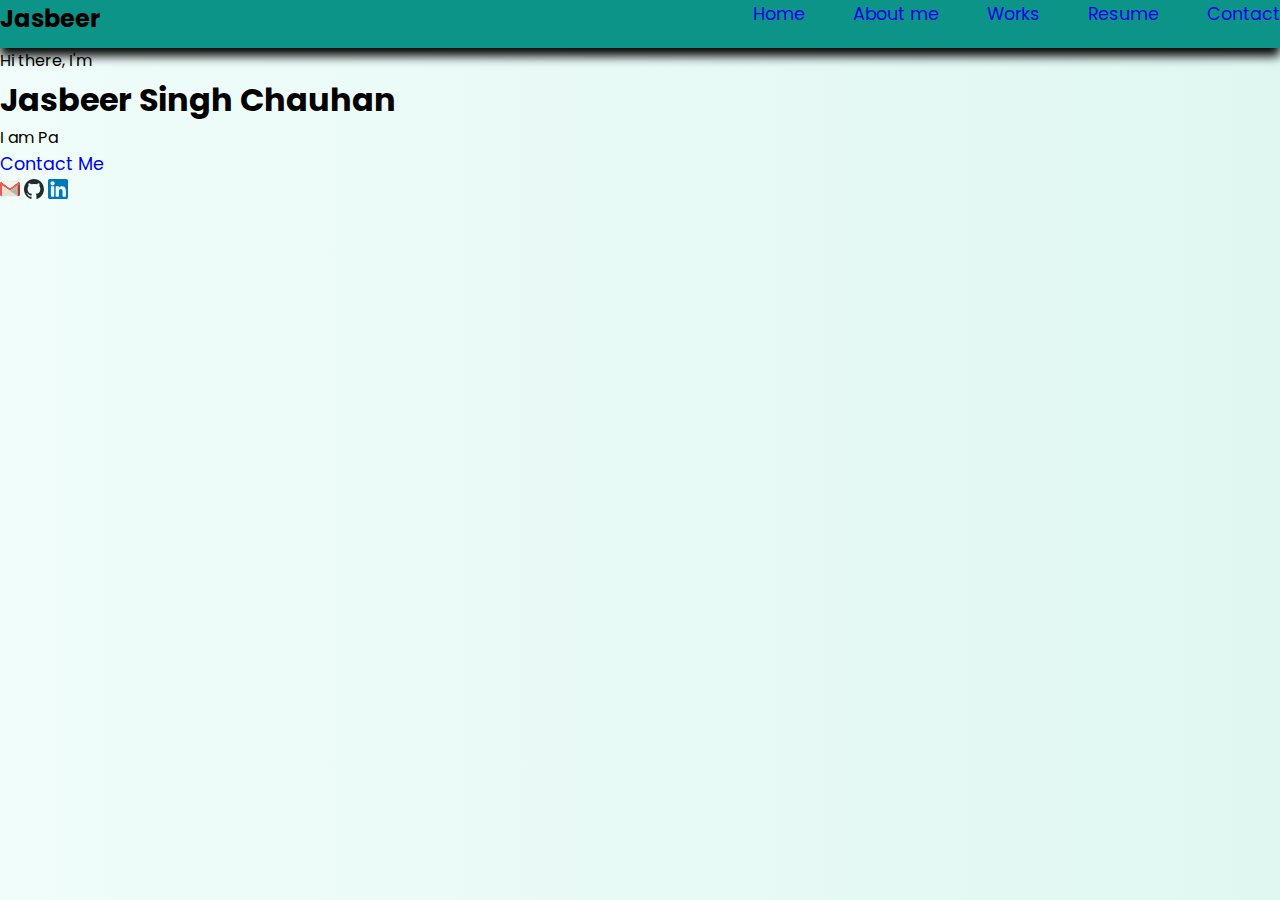
<file: index.html>
<!DOCTYPE html>
<html lang="en">
<head>
    <meta charset="UTF-8">
    <meta name="viewport" content="width=device-width, initial-scale=1.0">
    <link rel="stylesheet" href="CSS/style.css">
    <link rel="stylesheet" href="CSS/common.css">
    <title>Portfolio</title>
</head>
<body>
    <header>
        <h2 class="jasbeer"><span>J</span>asbeer</h2>
        <nav class="Main-navigation">
            <ul>
                <li><a href="index.html">Home</a></li>
                <li><a href="aboutMePage.html">About me</a></li>
                <li><a href="projectPage.html">Works</a></li>
                <li><a href="https://drive.google.com/file/d/19cXEhlN7FX0_2SlxRySGwXXA1sT1ir-6/view?usp=drivesdk">Resume</a></li>
                <li><a href="contactPage.html">Contact</a></li>
            </ul>
        </nav>
    </header>

    <main>
        <section>
            <div class="social-Media">
                <div class="content">
                    <p>Hi there, I'm</p>
                    <h1>Jasbeer Singh Chauhan</h1>
                    <p id="typewriter"></p>
                    <a href="contactPage.html">Contact Me</a>
                </div>
                <div>
                    <a href="https://mail.google.com/mail/?view=cm&fs=1&to=jasbeersinghchauhan230@gmail.com"><img src="src/gmail.svg" alt="Gmail Account" class="az"></a>
                    <a href="https://github.com/jasbeersinghchauhan"><img src="src/github.svg" alt="Github Account" class="az"></a>
                    <a href="https://www.linkedin.com/in/jasbeer-singh-chauhan-0086b9288/"><img src="src/linkedin.svg" alt="Linkedin Account" class="az"></a>
                </div>
            </div>
        <!-- <span class="portrait">
            <img src="src/portrait.jpg">
        </span> -->
        </section>
    </main>
</body>

<script>
    const text = "I am Passionate Designer";
    const speed = 100;
    const delay = 1000;

    let index = 0;
    let typing = true; 

    function typeWriter() {
        const element = document.getElementById("typewriter");

        if (typing) {
            if (index < text.length) {
                element.textContent += text.charAt(index);
                index++;
                setTimeout(typeWriter, speed);
            } else {
                typing = false;
                setTimeout(typeWriter, delay);
            }
        } else {
            if (index > 0) {
                element.textContent = text.substring(0, index - 1);
                index--;
                setTimeout(typeWriter, speed / 2);
            } else {
                typing = true;
                setTimeout(typeWriter, delay);
            }
        }
    }

    window.onload = typeWriter;
</script>
</html>
</file>
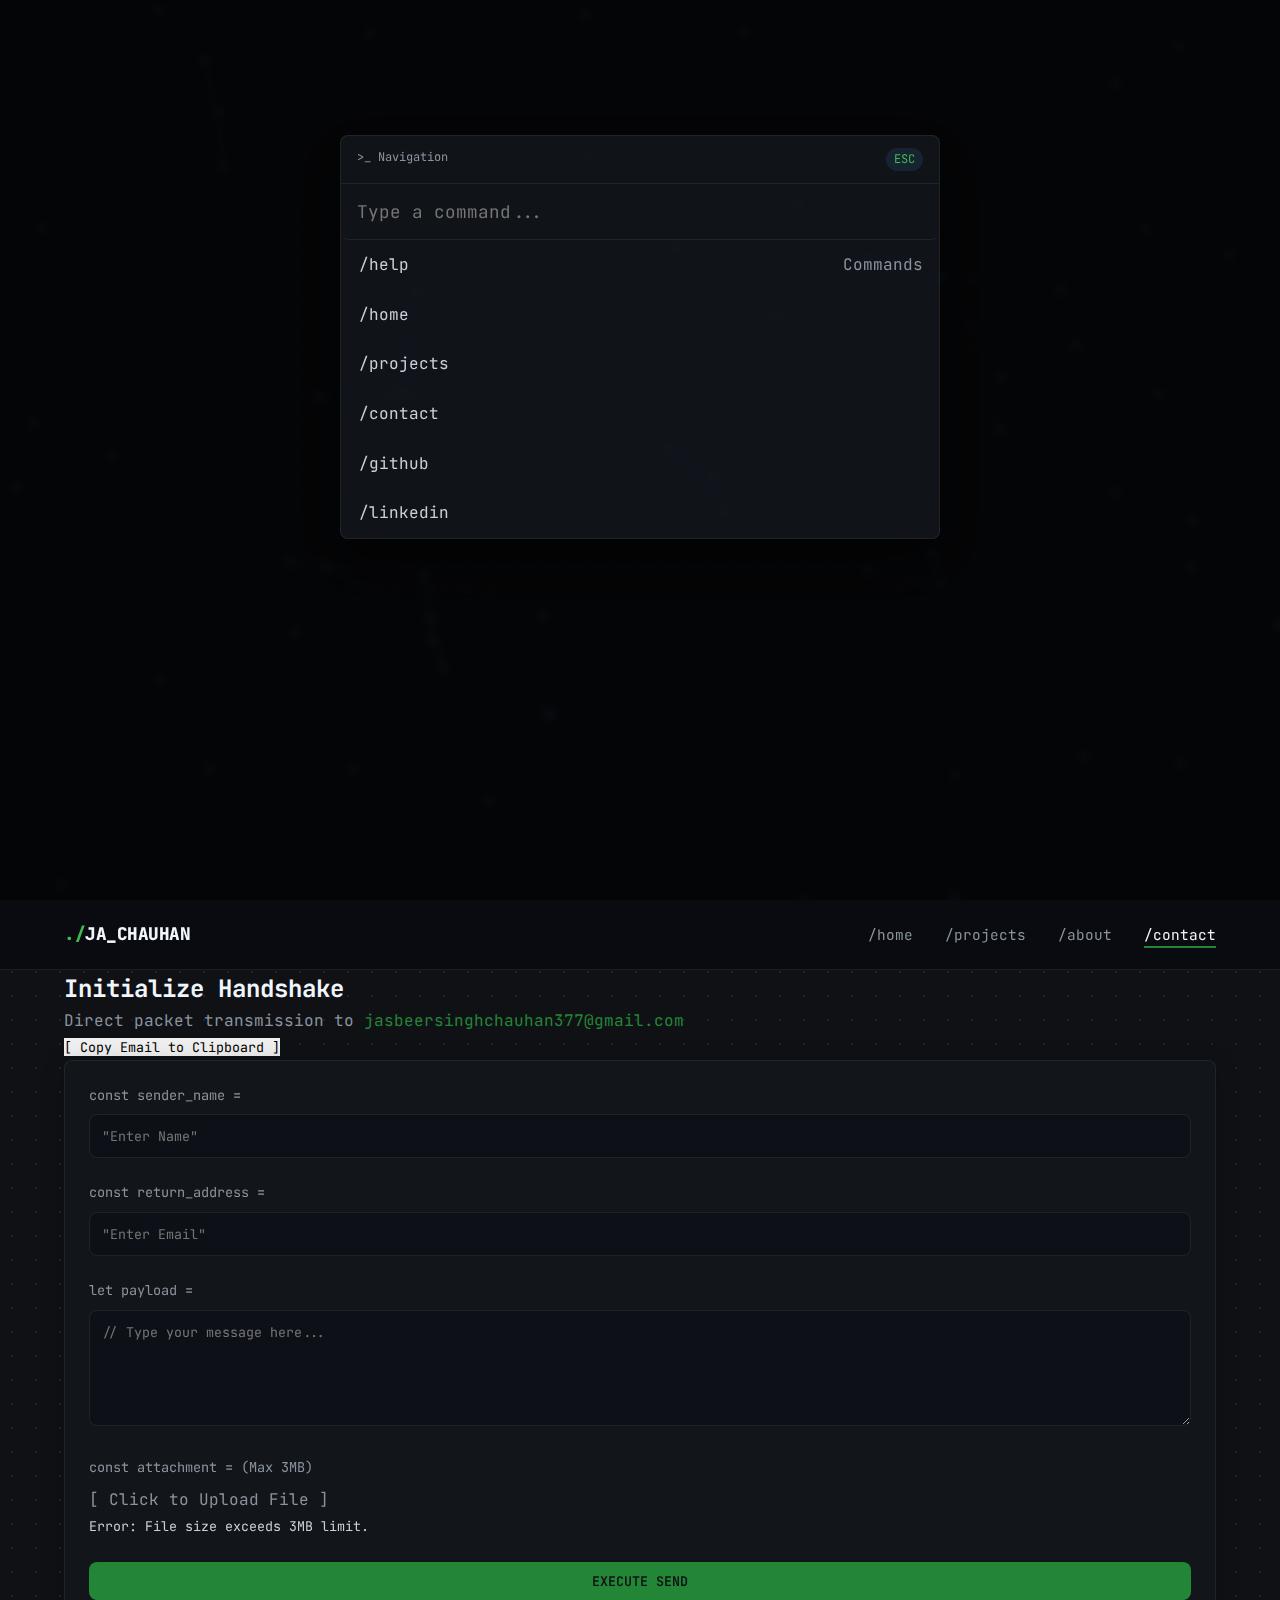
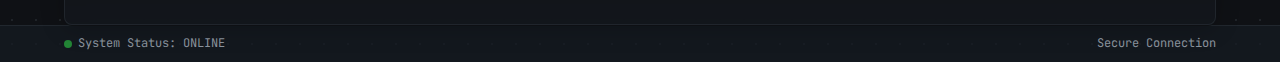
<file: contactPage.html>
<!DOCTYPE html>
<html lang="en">
  <head>
    <meta charset="UTF-8" />
    <meta name="viewport" content="width=device-width, initial-scale=1.0" />

    <title>Jasbeer Singh Chauhan | Backend Engineer</title>
    <meta
      name="description"
      content="Portfolio of Jasbeer Singh Chauhan. Specializing in high-concurrency C++ architecture and Node.js microservices."
    />
    <meta name="author" content="Jasbeer Singh Chauhan" />

    <meta
      property="og:title"
      content="Jasbeer Singh Chauhan | Backend Engineer"
    />
    <meta
      property="og:description"
      content="Engineered for Performance & Scale. View my projects in systems programming and backend architecture."
    />
    <meta property="og:type" content="website" />

    <link rel="stylesheet" href="style.css" />
    <link rel="preconnect" href="https://fonts.googleapis.com" />
  </head>
  <body>
    <canvas id="network-canvas" class="network-bg"></canvas>
    <header>
      <div class="container nav-wrapper">
        <a href="index.html" class="brand">JA_CHAUHAN</a>
        <nav>
          <ul>
            <li><a href="index.html">/home</a></li>
            <li><a href="projectPage.html">/projects</a></li>
            <li><a href="aboutMePage.html">/about</a></li>
            <li><a href="contactPage.html" class="active">/contact</a></li>
          </ul>
        </nav>
      </div>
    </header>

    <main class="container">
      <div class="contact-wrapper">
        <div class="mb-2 text-center">
          <h2 class="text-header">Initialize Handshake</h2>
          <p class="text-muted">
            Direct packet transmission to
            <span class="text-accent">jasbeersinghchauhan377@gmail.com</span>
          </p>

          <button id="copyBtn" class="copyBtn">
            [ Copy Email to Clipboard ]
          </button>
        </div>

        <form
          class="card"
          action="mailto:jasbeersinghchauhan230@gmail.com"
          method="post"
          enctype="text/plain"
        >
          <div class="form-group">
            <label for="name">const sender_name =</label>
            <input
              type="text"
              id="name"
              name="name"
              placeholder='"Enter Name"'
              required
            />
          </div>

          <div class="form-group">
            <label for="email">const return_address =</label>
            <input
              type="email"
              id="email"
              name="email"
              placeholder='"Enter Email"'
              required
            />
          </div>

          <div class="form-group">
            <label for="message">let payload =</label>
            <textarea
              id="message"
              name="message"
              rows="5"
              placeholder="// Type your message here..."
              required
            ></textarea>
          </div>

          <div class="form-group">
            <label>const attachment = (Max 3MB)</label>
            <div id="drop-zone" class="file-drop-zone">
              <input type="file" id="fileInput" style="display: none" />
              <span id="fileName" class="text-muted file-drop-text"
                >[ Click to Upload File ]</span
              >
            </div>
            <small id="error-msg" class="file-error-msg"
              >Error: File size exceeds 3MB limit.</small
            >
          </div>

          <button type="submit" class="btn-primary w-100">EXECUTE SEND</button>
        </form>
      </div>
    </main>

    <div class="mobile-nav">
      <a href="index.html" title="Home">H</a>
      <a href="projectPage.html" title="Projects">P</a>
      <a href="aboutMePage.html" title="About">A</a>
      <a href="contactPage.html" title="Contact">C</a>
    </div>

    <footer class="sys-footer">
      <div class="container status-bar">
        <div class="status-item">
          <div class="status-dot"></div>
          <span>System Status: ONLINE</span>
        </div>
        <span>Secure Connection</span>
      </div>
    </footer>

    <script src="script.js" defer></script>
  </body>
</html>
</file>
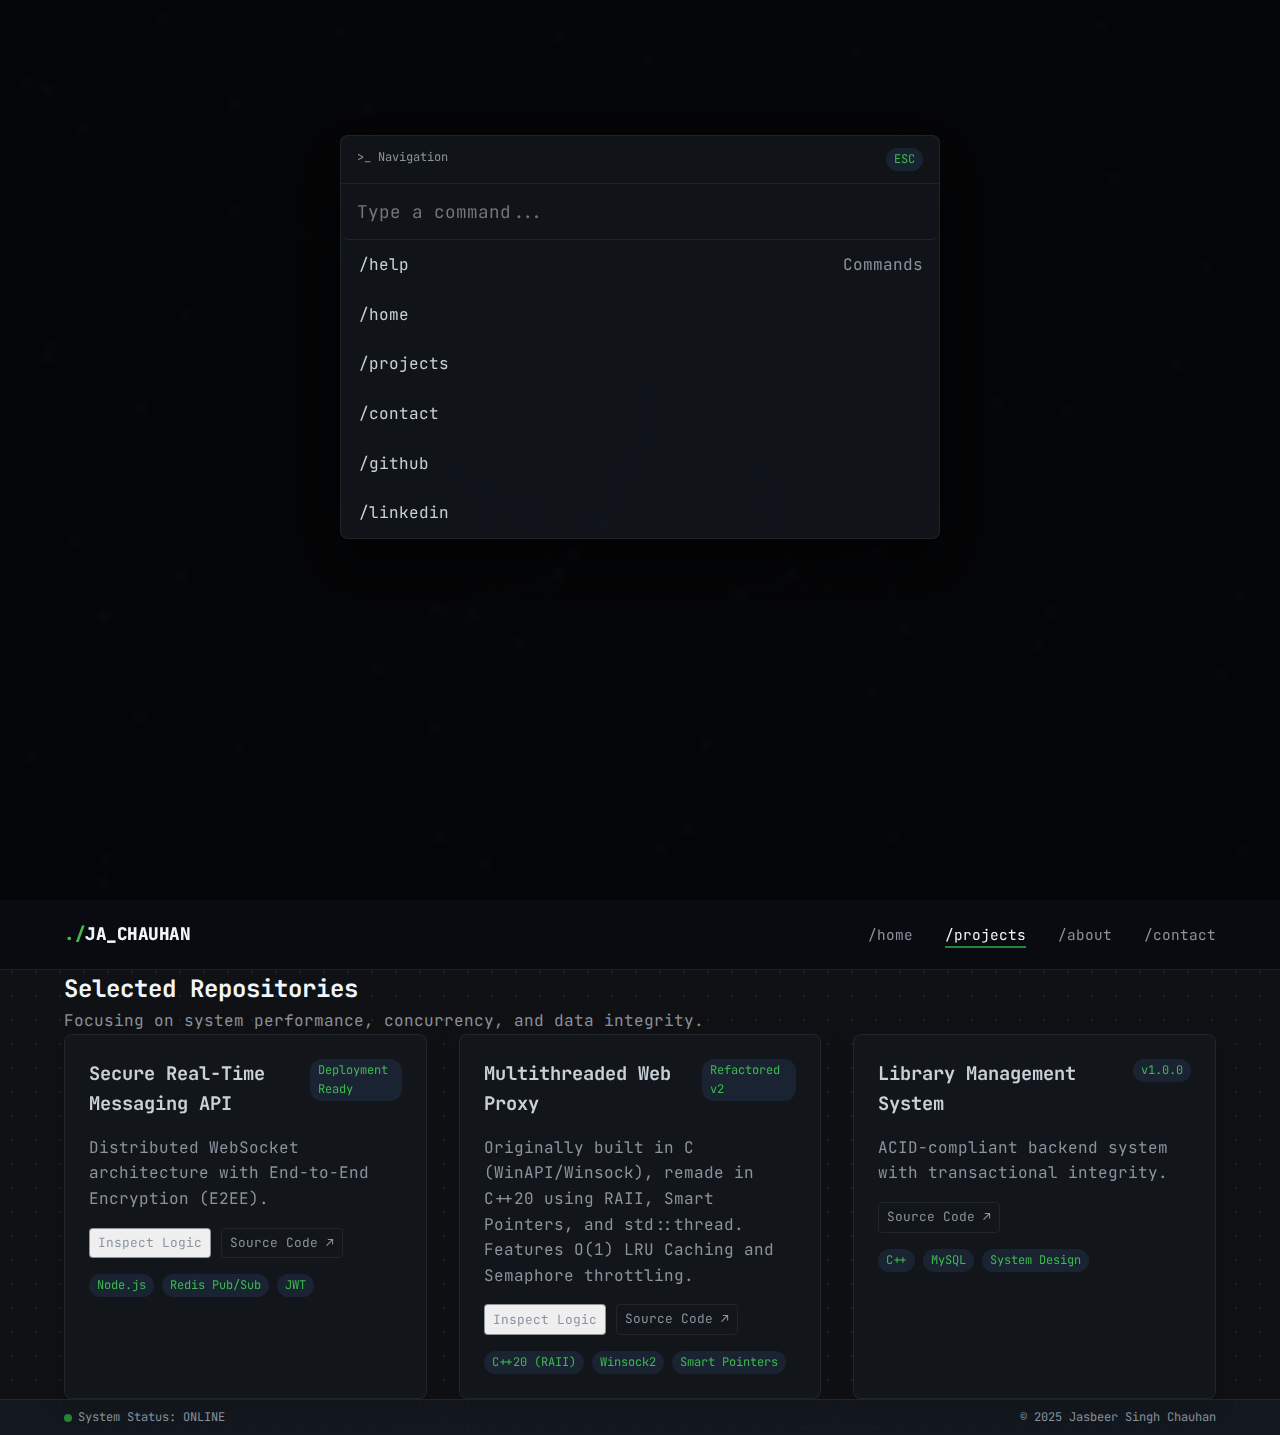
<file: projectPage.html>
<!DOCTYPE html>
<html lang="en">
  <head>
    <meta charset="UTF-8" />
    <meta name="viewport" content="width=device-width, initial-scale=1.0" />

    <title>Jasbeer Singh Chauhan | Backend Engineer</title>
    <meta
      name="description"
      content="Portfolio of Jasbeer Singh Chauhan. Specializing in high-concurrency C++ architecture and Node.js microservices."
    />
    <meta name="author" content="Jasbeer Singh Chauhan" />

    <meta
      property="og:title"
      content="Jasbeer Singh Chauhan | Backend Engineer"
    />
    <meta
      property="og:description"
      content="Engineered for Performance & Scale. View my projects in systems programming and backend architecture."
    />
    <meta property="og:type" content="website" />

    <link rel="stylesheet" href="style.css" />
    <link rel="preconnect" href="https://fonts.googleapis.com" />
  </head>
  <body>
    <canvas id="network-canvas" class="network-bg"></canvas>
    <header>
      <div class="container nav-wrapper">
        <a href="index.html" class="brand">JA_CHAUHAN</a>
        <nav>
          <ul>
            <li><a href="index.html">/home</a></li>
            <li><a href="projectPage.html" class="active">/projects</a></li>
            <li><a href="aboutMePage.html">/about</a></li>
            <li><a href="contactPage.html">/contact</a></li>
          </ul>
        </nav>
      </div>
    </header>

    <main class="container">
      <div class="mb-2">
        <h2 class="text-header">Selected Repositories</h2>
        <p class="text-muted">
          Focusing on system performance, concurrency, and data integrity.
        </p>
      </div>

      <div class="grid-cols project-grid"></div>
    </main>

    <div
      id="code-modal"
      class="cmd-overlay"
      style="display: none; align-items: center"
    >
      <div class="cmd-box modal-box-base">
        <div class="cmd-header modal-header-base">
          <div class="flex-center modal-title-wrapper">
            <span class="text-accent">●</span>
            <span id="modal-title" style="color: #fff">server.cpp</span>
          </div>
          <button id="close-modal" class="text-muted">
            [ CLOSE_CONNECTION ]
          </button>
        </div>
        <pre class="modal-code-block" id="modal-code"></pre>
      </div>
    </div>

    <footer class="sys-footer">
      <div class="container status-bar">
        <div class="status-item">
          <div class="status-dot"></div>
          <span>System Status: ONLINE</span>
        </div>
        <span>© 2025 Jasbeer Singh Chauhan</span>
      </div>
    </footer>
    <div class="mobile-nav">
      <a href="index.html" title="Home">H</a>
      <a href="projectPage.html" title="Projects">P</a>
      <a href="aboutMePage.html" title="About">A</a>
      <a href="contactPage.html" title="Contact">C</a>
    </div>
    <script src="script.js" defer></script>
  </body>
</html>
</file>
<file: CSS/style.css>
header {
    height: 3rem;
    background-color: var(--HEADER);
    display: flex;
    justify-content: space-between;
    box-shadow: 0 8px 10px;
}

header ul {
    display: flex;
    gap: 3rem;
}
.az {
    width: 20px;
    height: auto;
}
</file>
<file: CSS/common.css>
@import url('https://fonts.googleapis.com/css2?family=Poppins:ital,wght@0,100;0,200;0,300;0,400;0,500;0,600;0,700;0,800;0,900;1,100;1,200;1,300;1,400;1,500;1,600;1,700;1,800;1,900&display=swap');

* {
    margin: 0;
    padding: 0;
    box-sizing: border-box;
}


body {
    height: 100vh;
    font-family: 'Poppins', sans-serif;
    background: linear-gradient(to right, #f0fdfa, #e0f7f1);
    line-height: 1.6;
}

li {
    list-style: none;
}

a {
    font-size: 1.1rem;
    text-decoration: none;
}

:root {
    --HEADER : #0d9488;
    --ANCHOR: whitesmoke;
    --TEXT: #fafafa;
    --BORDER: #000;
    --ORANGE: #f59e0b;
}
</file>
<file: style.css>
@import url("https://fonts.googleapis.com/css2?family=JetBrains+Mono:wght@300;400;600;800&display=swap");

/* =========================================
   1. VARIABLES & THEME
   ========================================= */
:root {
  --bg-core: #0f1115;
  --bg-surface: rgba(22, 27, 34, 0.7);
  --bg-surface-hover: rgba(30, 36, 46, 0.8);
  --border-dim: rgba(48, 54, 61, 0.5);
  --border-bright: #58a6ff;
  --accent-primary: #238636;
  --accent-secondary: #3fb950;
  --accent-info: #58a6ff;
  --accent-warn: #d29922;
  --accent-error: #f85149;
  --text-main: #c9d1d9;
  --text-muted: #8b949e;
  --text-header: #f0f6fc;
  --nav-height: 70px;
  --radius: 8px;
  --font-stack: "JetBrains Mono", "Segoe UI", sans-serif;
  --glow-blue: rgba(88, 166, 255, 0.3);
}

/* =========================================
   2. RESET & BASE
   ========================================= */
* {
  box-sizing: border-box;
  margin: 0;
  padding: 0;
}

body {
  background-color: var(--bg-core);
  background-image: radial-gradient(var(--border-dim) 1px, transparent 1px);
  background-size: 24px 24px;
  color: var(--text-main);
  font-family: var(--font-stack);
  line-height: 1.6;
  min-height: 100vh;
  display: flex;
  flex-direction: column;
}

a {
  text-decoration: none;
  color: inherit;
  transition: 0.2s ease;
}

ul {
  list-style: none;
}

button {
  font-family: inherit;
  border: none;
  cursor: pointer;
}

/* Scrollbar */
::-webkit-scrollbar {
  width: 10px;
}

::-webkit-scrollbar-track {
  background: var(--bg-core);
}

::-webkit-scrollbar-thumb {
  background: var(--border-dim);
  border-radius: 4px;
}

::-webkit-scrollbar-thumb:hover {
  background: var(--border-bright);
}

.mobile-nav {
  display: none;
}

/* =========================================
   3. UTILITY CLASSES
   ========================================= */
.container {
  width: 100%;
  max-width: 1200px;
  margin: 0 auto;
  padding: 0 1.5rem;
}

.text-accent {
  color: var(--accent-primary);
}

.text-blue {
  color: var(--accent-secondary);
}

.text-muted {
  color: var(--text-muted);
}

.text-header {
  color: var(--text-header);
}

.flex-center {
  display: flex;
  align-items: center;
  justify-content: center;
}

.grid-cols {
  display: grid;
  gap: 2rem;
}

/* =========================================
   4. COMPONENT: HEADER
   ========================================= */
header {
  height: var(--nav-height);
  background: rgba(10, 12, 16, 0.95);
  backdrop-filter: blur(8px);
  border-bottom: 1px solid var(--border-dim);
  position: sticky;
  top: 0;
  z-index: 100;
}

.nav-wrapper {
  height: 100%;
  display: flex;
  justify-content: space-between;
  align-items: center;
}

.brand {
  font-weight: 800;
  font-size: 1.1rem;
  letter-spacing: -0.5px;
  color: var(--text-header);
}

.brand::before {
  content: "./";
  color: var(--accent-secondary);
}

nav ul {
  display: flex;
  gap: 2rem;
}

nav a {
  font-size: 0.9rem;
  color: var(--text-muted);
  position: relative;
}

nav a:hover,
nav a.active {
  color: var(--text-header);
}

nav a.active::after {
  content: "";
  position: absolute;
  bottom: -4px;
  left: 0;
  width: 100%;
  height: 2px;
  background: var(--accent-primary);
}

/* =========================================
   5. COMPONENT: MAIN LAYOUTS
   ========================================= */
main {
  flex: 1;
  padding: 3rem 0;
  display: flex;
  flex-direction: column;
  justify-content: center;
}

.hero-split {
  display: flex;
  align-items: center;
  gap: 4rem;
}

.hero-left {
  flex: 1;
}

.hero-right {
  flex: 1;
  width: 100%;
}

h1 {
  font-size: 3rem;
  line-height: 1.1;
  color: var(--text-header);
  margin: 1rem 0;
}

.tagline {
  font-size: 0.85rem;
  font-weight: 600;
  background: rgba(46, 160, 67, 0.15);
  color: var(--accent-primary);
  padding: 4px 10px;
  border-radius: 4px;
  display: inline-block;
}

/* Terminal Window */
.terminal-window::before {
  content: " ";
  display: block;
  position: absolute;
  top: 0;
  left: 0;
  bottom: 0;
  right: 0;
  background: linear-gradient(rgba(18, 16, 16, 0) 50%, rgba(0, 0, 0, 0.25) 50%),
    linear-gradient(
      90deg,
      rgba(255, 0, 0, 0.06),
      rgba(0, 255, 0, 0.02),
      rgba(0, 0, 255, 0.06)
    );
  z-index: 2;
  background-size: 100% 2px, 3px 100%;
  pointer-events: none;
}

.terminal-window {
  background: #000;
  border: 1px solid var(--border-dim);
  border-radius: var(--radius);
  box-shadow: 0 20px 40px rgba(0, 0, 0, 0.4);
  overflow: hidden;
  font-size: 0.85rem;
  font-family: "JetBrains Mono", monospace;
}

.terminal-header {
  background: var(--bg-surface);
  padding: 8px 12px;
  border-bottom: 1px solid var(--border-dim);
  display: flex;
  gap: 8px;
}

.win-btn {
  width: 10px;
  height: 10px;
  border-radius: 50%;
  background: var(--border-dim);
}

.win-btn.close {
  background: var(--accent-error);
}

/* Fixed missing var */
.win-btn.min {
  background: var(--accent-warn);
}

.win-btn.max {
  background: var(--accent-primary);
}

.terminal-body {
  padding: 1rem;
  height: 300px;
  overflow-y: auto;
  color: var(--text-muted);
}

.log-line {
  display: block;
  margin-bottom: 4px;
}

.log-time {
  color: var(--border-bright);
  margin-right: 8px;
  user-select: none;
}

/* =========================================
   6. COMPONENT: PROJECT CARDS
   ========================================= */
.project-grid {
  grid-template-columns: repeat(auto-fit, minmax(350px, 1fr));
}

.card {
  background: rgba(22, 27, 34, 0.4);
  backdrop-filter: blur(12px);
  border: 1px solid var(--border-dim);
  border-radius: var(--radius);
  box-shadow: 0 4px 24px rgba(0, 0, 0, 0.2);
  padding: 1.5rem;
  transition: all 0.3s cubic-bezier(0.4, 0, 0.2, 1);
  display: flex;
  flex-direction: column;
  position: relative;
  overflow: hidden;
}

.card::after {
  content: "";
  position: absolute;
  top: 0;
  left: -100%;
  width: 100%;
  height: 100%;
  background: linear-gradient(
    90deg,
    transparent,
    rgba(255, 255, 255, 0.03),
    transparent
  );
  transition: 0.5s;
}

.card:hover {
  transform: scale(1.02);
  border-color: var(--accent-info);
  box-shadow: 0 0 20px rgba(88, 166, 255, 0.2), 0 0 40px rgba(88, 166, 255, 0.1);
  background: var(--bg-surface-hover);
}

.card:hover::after {
  left: 100%;
}

.card-header {
  display: flex;
  justify-content: space-between;
  align-items: flex-start;
  margin-bottom: 1rem;
}

.card-title {
  font-size: 1.25rem;
  color: var(--text-header);
  margin-bottom: 0.25rem;
}

.repo-link {
  font-size: 0.8rem;
  display: flex;
  align-items: center;
  gap: 6px;
  color: var(--text-muted);
  border: 1px solid var(--border-dim);
  padding: 4px 8px;
  border-radius: 4px;
}

.repo-link:hover {
  background: var(--bg-surface-hover);
  color: var(--text-header);
  border-color: var(--border-bright);
}

.stack-list {
  margin-top: auto;
  display: flex;
  flex-wrap: wrap;
  gap: 0.5rem;
  padding-top: 1rem;
}

.badge {
  font-size: 0.75rem;
  padding: 2px 8px;
  background: rgba(88, 166, 255, 0.1);
  color: var(--accent-secondary);
  border-radius: 12px;
}

/* --- Social Icons Styling --- */
.social-container {
  display: flex;
    justify-content: space-around;
    align-items: center;
    margin-top: 1.5rem;
    border-top: 1px solid var(--border-dim);
    padding-top: 1.5rem;
}

.social-link {
  transition: transform 0.2s ease, filter 0.2s ease;
  display: flex;
  align-items: center;
  justify-content: center;
  text-decoration: none;
  font-weight: 600;
  /* For the "LC" text link */
}

.social-link img {
  width: 24px;
  height: 24px;
  filter: invert(80%) sepia(5%) saturate(100%) hue-rotate(180deg) brightness(90%) contrast(90%);
    transition: filter 0.3s ease, transform 0.3s ease;
    opacity: 0.8;
}

/* Hover Effects */
.social-link:hover {
  filter: invert(65%) sepia(35%) saturate(1500%) hue-rotate(185deg) brightness(100%) contrast(100%);
    opacity: 1;
    transform: translateY(-2px);
}

.social-link:hover img {
  filter: none;
  opacity: 1;
}

.social-link.text-muted:hover {
  color: var(--accent-info);
}

/* =========================================
   7. COMPONENT: FORMS & FOOTER
   ========================================= */
.form-group {
  margin-bottom: 1.5rem;
}

label {
  display: block;
  margin-bottom: 0.5rem;
  font-size: 0.85rem;
  color: var(--text-muted);
}

input,
textarea {
  width: 100%;
  background: #0d1117;
  border: 1px solid var(--border-dim);
  color: var(--text-header);
  padding: 12px;
  border-radius: var(--radius);
  font-family: inherit;
  transition: border-color 0.2s;
}

input:focus,
textarea:focus {
  outline: none;
  border-color: var(--accent-secondary);
  box-shadow: 0 0 0 3px rgba(88, 166, 255, 0.1);
}

.btn-primary {
  background: var(--accent-primary);
  color: var(--bg-core);
  padding: 10px 24px;
  font-weight: 600;
  border-radius: var(--radius);
  display: inline-block;
}

.btn-primary:hover {
  opacity: 0.9;
  transform: translateY(-1px);
}

.sys-footer {
  border-top: 1px solid var(--border-dim);
  background: var(--bg-surface);
  padding: 0.5rem 0;
  font-size: 0.75rem;
  color: var(--text-muted);
}

.status-bar {
  display: flex;
  justify-content: space-between;
}

.status-item {
  display: flex;
  align-items: center;
  gap: 6px;
}

.status-dot {
  width: 8px;
  height: 8px;
  background: var(--accent-primary);
  border-radius: 50%;
  animation: pulse 2s infinite;
}

/* =========================================
   8. RESPONSIVE
   ========================================= */
@media (max-width: 768px) {
  header nav {
    display: none;
  }

  .mobile-nav {
    position: fixed;
    bottom: 20px;
    left: 50%;
    transform: translateX(-50%);
    background: rgba(22, 27, 34, 0.9);
    backdrop-filter: blur(12px);
    border: 1px solid var(--border-dim);
    border-radius: 50px;
    padding: 0 20px;
    display: flex !important;
    gap: 20px;
    height: 60px;
    align-items: center;
    box-shadow: 0 10px 30px rgba(0, 0, 0, 0.5);
    z-index: 1000;
  }

  .mobile-nav a {
    color: var(--text-muted);
    font-size: 1.2rem;
    padding: 10px;
  }

  .mobile-nav a.active {
    color: var(--accent-info);
    border-bottom: 2px solid var(--accent-info);
  }
}

@keyframes pulse {
  0% {
    opacity: 1;
  }

  50% {
    opacity: 0.5;
  }

  100% {
    opacity: 1;
  }
}

/* Command Palette Overlay */
.cmd-overlay {
  position: fixed;
  top: 0;
  left: 0;
  width: 100vw;
  height: 100vh;
  background: rgba(0, 0, 0, 0.7);
  backdrop-filter: blur(4px);
  z-index: 999;
  display: flex;
  justify-content: center;
  align-items: flex-start;
  padding-top: 15vh;
}

.cmd-box {
  width: 100%;
  max-width: 600px;
  background: var(--bg-surface);
  border: 1px solid var(--border-dim);
  border-radius: var(--radius);
  box-shadow: 0 20px 50px rgba(0, 0, 0, 0.5);
  overflow: hidden;
  animation: slideDown 0.2s ease-out;
}

.cmd-header {
  padding: 12px 16px;
  border-bottom: 1px solid var(--border-dim);
  display: flex;
  justify-content: space-between;
  font-size: 0.75rem;
}

#cmd-search {
  width: 100%;
  padding: 16px;
  background: transparent;
  border: none;
  font-size: 1.1rem;
  color: var(--text-main);
  border-bottom: 1px solid var(--border-dim);
}

.cmd-item {
  display: flex;
  justify-content: space-between;
  padding: 12px 16px;
  border-left: 2px solid transparent;
  cursor: pointer;
}

.cmd-item:hover {
  background: var(--bg-surface-hover);
  border-left-color: var(--accent-primary);
}

@keyframes slideDown {
  from {
    transform: translateY(-20px);
    opacity: 0;
  }

  to {
    transform: translateY(0);
    opacity: 1;
  }
}
</file>
